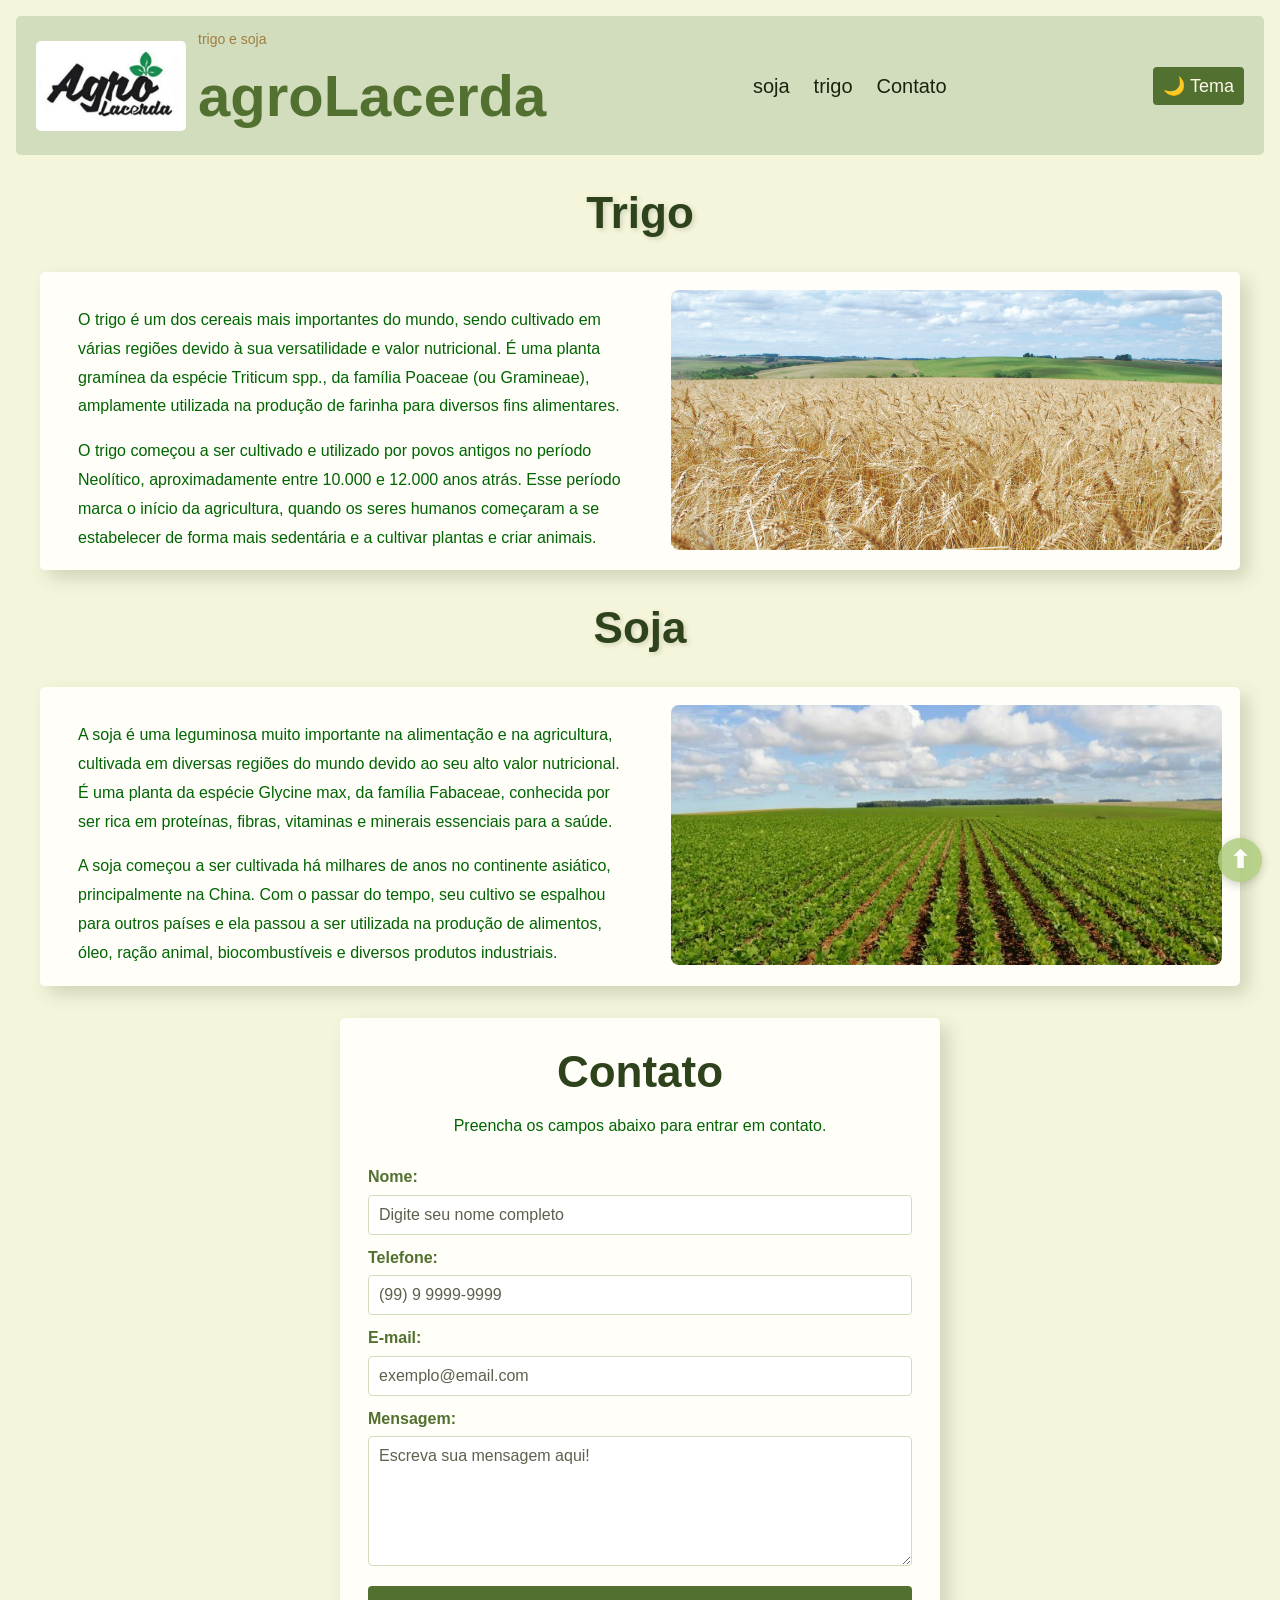
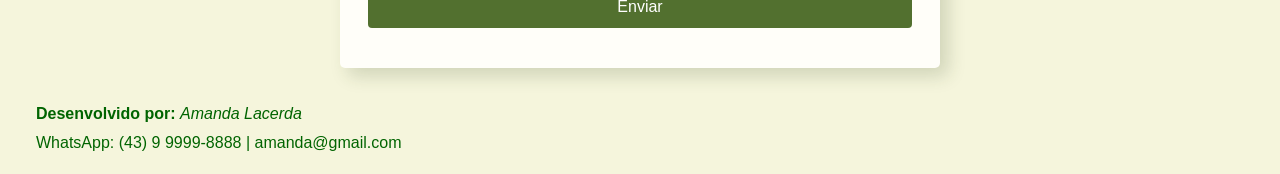
<file: index.html>
<!DOCTYPE html>
<html lang="pt-BR">

<head>
    <meta charset="UTF-8">
    <meta name="viewport" content="width=device-width, initial-scale=1.0">
    <title>agroLacerda</title>

    <link rel="stylesheet" href="style.css">
</head>

<body id="inicio">

    <header class="cabecalho">

        <div class="cabecalho-marca">

            <img src="img/agro.jpeg"
                alt="Logo agroLacerda"
                class="cabecalho-imagem">

            <div>
                <p class="cabecalho-subtitulo">trigo e soja</p>
                <h1 class="cabecalho-titulo">agroLacerda</h1>
            </div>

        </div>

        <nav>
            <ul class="cabecalho-lista">

                <li class="cabecalho-lista-item">
                    <a href="#soja">soja</a>
                </li>

                <li class="cabecalho-lista-item">
                    <a href="#trigo">trigo</a>
                </li>

                <li class="cabecalho-lista-item">
                    <a href="#contato">Contato</a>
                </li>

            </ul>
        </nav>

        <button class="botao-tema" id="botao-tema" type="button">
            🌙 Tema
        </button>

    </header>


    <main>

        <!-- TRIGO -->

        <section class="descricao" id="trigo">
            <h2>Trigo</h2>
        </section>

        <section class="secao">

            <div class="texto">

                <p>
                    O trigo é um dos cereais mais importantes do mundo,
                    sendo cultivado em várias regiões devido à sua
                    versatilidade e valor nutricional. É uma planta
                    gramínea da espécie Triticum spp., da família
                    Poaceae (ou Gramineae), amplamente utilizada na
                    produção de farinha para diversos fins alimentares.
                </p>

                <p>
                    O trigo começou a ser cultivado e utilizado por povos
                    antigos no período Neolítico, aproximadamente entre
                    10.000 e 12.000 anos atrás. Esse período marca o
                    início da agricultura, quando os seres humanos
                    começaram a se estabelecer de forma mais sedentária
                    e a cultivar plantas e criar animais.
                </p>

            </div>

            <div class="imagem">

                <img src="img/trigo-.jpg"
                    alt="Plantação de trigo">

            </div>

        </section>


        <!-- SOJA -->

        <section class="descricao" id="soja">
            <h2>Soja</h2>
        </section>

        <section class="secao">

            <div class="texto">

                <p>
                    A soja é uma leguminosa muito importante na alimentação
                    e na agricultura, cultivada em diversas regiões do mundo
                    devido ao seu alto valor nutricional. É uma planta da
                    espécie Glycine max, da família Fabaceae, conhecida por
                    ser rica em proteínas, fibras, vitaminas e minerais
                    essenciais para a saúde.
                </p>

                <p>
                    A soja começou a ser cultivada há milhares de anos no
                    continente asiático, principalmente na China. Com o
                    passar do tempo, seu cultivo se espalhou para outros
                    países e ela passou a ser utilizada na produção de
                    alimentos, óleo, ração animal, biocombustíveis e
                    diversos produtos industriais.
                </p>

            </div>

            <div class="imagem">

                <img src="img/soja-.jpg" 
                
                    alt="Plantação de soja">

            </div>

        </section>


        <!-- FORMULÁRIO -->

        <section class="fale-conosco" id="contato">

            <h2>Contato</h2>

            <p>
                Preencha os campos abaixo para entrar em contato.
            </p>

            <form
                id="formulario-contato"
                action="https://formsubmit.co/ajax/vladismara@gmail.com"
                method="post">

                <input
                    type="hidden"
                    name="_subject"
                    value="Nova mensagem do site Trigo e Soja">

                <input
                    type="hidden"
                    name="_template"
                    value="table">


                <label for="nome">Nome:</label>

                <input
                    type="text"
                    id="nome"
                    name="Nome"
                    placeholder="Digite seu nome completo"
                    required>


                <label for="telefone">Telefone:</label>

                <input
                    type="tel"
                    id="telefone"
                    name="Telefone"
                    placeholder="(99) 9 9999-9999"
                    maxlength="16"
                    required>


                <label for="email">E-mail:</label>

                <input
                    type="email"
                    id="email"
                    name="email"
                    placeholder="exemplo@email.com"
                    required>


                <label for="mensagem">Mensagem:</label>

                <textarea
                    id="mensagem"
                    name="Mensagem"
                    rows="6"
                    placeholder="Escreva sua mensagem aqui!"
                    required></textarea>


                <button type="submit">
                    Enviar
                </button>

            </form>

            <p
                id="resposta-formulario"
                class="aviso-formulario"
                aria-live="polite">
            </p>

        </section>

    </main>


    <footer id="fim">

        <div class="texto">

            <p>
                <strong>Desenvolvido por:</strong>
                <em>Amanda Lacerda</em>
                <br>
                WhatsApp: (43) 9 9999-8888 |
                amanda@gmail.com
            </p>

        </div>

    </footer>


    <a
        href="#inicio"
        class="voltar"
        aria-label="Voltar ao início">
        ⬆
    </a>


    <script src="script.js"></script>

</body>

</html>
</file>
<file: style.css>
/* =====================================================
   TEMA CLARO
   ===================================================== */

* {
    margin: 0;
    padding: 0;
    box-sizing: border-box;
}

body {
    font-family: Arial, sans-serif;
    line-height: 1.6;
    background-color: beige;
    color: darkgreen;
    padding: clamp(6px, 2vw, 16px);
}


/* =====================================================
   CABEÇALHO
   ===================================================== */

.cabecalho {
    background-color: #d2ddbe;
    color: darkgreen;

    display: flex;
    justify-content: space-between;
    align-items: center;

    gap: 20px;
    padding: 12px 20px;

    border-radius: 5px;
}

.cabecalho-marca {
    display: flex;
    align-items: center;
    gap: 12px;
}

.cabecalho-imagem {
    width: 150px;
    height: 90px;

    object-fit: cover;

    border-radius: 5px;
}

.cabecalho-subtitulo {
    font-size: 14px;
    color: #9f7f40;
}

.cabecalho-titulo {
    color: #52702f;
    font-size: clamp(34px, 5vw, 58px);
}

.cabecalho-lista {
    list-style: none;

    display: flex;
    flex-wrap: wrap;
    justify-content: center;

    gap: 8px;
}

.cabecalho-lista-item {
    display: block;
}

.cabecalho a {
    color: #19240f;

    font-family: Calibri, sans-serif;
    font-size: 20px;

    text-decoration: none;

    display: flex;
    align-items: center;
    justify-content: center;

    gap: 6px;
    padding: 6px 8px;

    border-radius: 4px;
}

.cabecalho a:hover {
    background-color: #ebf1e0;
    color: #2e431c;
}


/* =====================================================
   BOTÃO TEMA
   ===================================================== */

.botao-tema {
    border: none;
    border-radius: 4px;

    padding: 8px 10px;

    color: #fcf8ec;
    background-color: #52702f;

    font-family: Calibri, sans-serif;
    font-size: 18px;

    cursor: pointer;
}

.botao-tema:hover {
    background-color: #2e431c;
}


/* =====================================================
   DESCRIÇÃO
   ===================================================== */

.descricao {
    text-align: center;

    margin: 2em 0;

    text-shadow: 2px 2px 5px #2e431c2e;
}

.descricao h2,
.fale-conosco h2 {
    font-size: clamp(28px, 4vw, 44px);
    line-height: 1.2;

    color: #2e431c;
}


/* =====================================================
   SEÇÕES
   ===================================================== */

.secao {
    max-width: 1200px;

    margin: 0 auto 2em;
    padding: 18px;

    display: flex;
    gap: 22px;

    background-color: #fffef9;

    border-radius: 5px;

    box-shadow: 8px 8px 18px #2e431c2e;
}

.texto {
    flex: 1;

    align-self: center;

    padding: 0 20px;

    max-width: 70ch;
}

.texto h2 {
    margin-bottom: 1em;
    text-align: center;
}

.texto p {
    line-height: 1.8;

    margin-top: 1em;

    text-align: left;
}


/* =====================================================
   IMAGENS
   ===================================================== */

.imagem {
    flex: 1;

    text-align: center;

    display: grid;
    gap: 10px;
}

.imagem img {
    width: 100%;
    height: 260px;

    object-fit: cover;

    border-radius: 8px;
}


/* =====================================================
   CONTATO
   ===================================================== */

.fale-conosco {
    max-width: 600px;

    margin: 0 auto 2em;

    padding: clamp(18px, 4vw, 28px);

    background-color: #fffef9;

    border-radius: 5px;

    box-shadow: 8px 8px 18px #2e431c2e;
}

.fale-conosco h2,
.fale-conosco > p {
    margin-bottom: 15px;
    text-align: center;
}

.fale-conosco form {
    display: flex;
    flex-direction: column;
}

.fale-conosco label {
    margin-top: 10px;
    margin-bottom: 5px;

    color: #52702f;

    font-weight: bold;
}

.fale-conosco input,
.fale-conosco textarea {
    padding: 10px;

    border: 1px solid #d2ddbe;
    border-radius: 4px;

    font-family: Arial, sans-serif;
    font-size: 16px;
}

.fale-conosco input::placeholder,
.fale-conosco textarea::placeholder {
    color: #5c614c;
}

.fale-conosco textarea {
    resize: vertical;
}

.fale-conosco input:focus,
.fale-conosco textarea:focus {
    outline: 2px solid #c5973e;
}

.fale-conosco button {
    margin-top: 20px;

    padding: 12px;

    border: none;
    border-radius: 4px;

    color: #ffffff;
    background-color: #52702f;

    font-size: 16px;

    cursor: pointer;
}

.fale-conosco button:hover {
    background-color: #2e431c;
}

.fale-conosco button:disabled {
    background-color: #808080;
    cursor: wait;
}

.fale-conosco .aviso-formulario {
    margin-top: 12px;
    margin-bottom: 0;

    color: #5c614c;

    font-size: 13px;
}

.fale-conosco .sucesso {
    color: #236730;
    font-weight: bold;
}

.fale-conosco .erro {
    color: #912e23;
    font-weight: bold;
}


/* =====================================================
   BOTÃO VOLTAR
   ===================================================== */

.voltar {
    position: fixed;

    right: 18px;
    bottom: 18px;

    z-index: 10;

    display: flex;
    justify-content: center;
    align-items: center;

    width: 44px;
    height: 44px;

    color: #ffffff;
    background-color: #aecc7e;

    border-radius: 50%;

    text-decoration: none;

    font-weight: bold;
    font-size: 24px;

    line-height: 1;

    opacity: 0.85;

    box-shadow: 0 3px 9px #2e431c47;
}

.voltar:hover {
    background-color: #2e431c;
    opacity: 1;
}


/* =====================================================
   TEMA ESCURO
   ===================================================== */

body.tema-escuro {
    background-color: #1c2218;
    color: #e8efda;
}

body.tema-escuro .cabecalho {
    background-color: #304127;
    color: #e8efda;
}

body.tema-escuro .cabecalho a {
    color: #ffffff;
}

body.tema-escuro .cabecalho-subtitulo {
    color: #deb25b;
}

body.tema-escuro .cabecalho-titulo,
body.tema-escuro .fale-conosco label {
    color: #aecc7e;
}

body.tema-escuro .cabecalho a:hover {
    background-color: #405231;
    color: #e8efda;
}

body.tema-escuro .botao-tema,
body.tema-escuro .fale-conosco button,
body.tema-escuro .voltar {
    color: #ffffff;
    background-color: #aecc7e;
}

body.tema-escuro .botao-tema:hover,
body.tema-escuro .fale-conosco button:hover,
body.tema-escuro .voltar:hover {
    background-color: #e8efda;
    color: #1c2218;
}

body.tema-escuro .descricao h2,
body.tema-escuro .fale-conosco h2,
body.tema-escuro footer {
    color: #e8efda;
}

body.tema-escuro .secao,
body.tema-escuro .fale-conosco {
    background-color: #262f22;

    box-shadow: 8px 8px 18px #00000059;
}

body.tema-escuro .fale-conosco input,
body.tema-escuro .fale-conosco textarea {
    border: 1px solid #304127;

    background-color: #ffffff;
    color: #1c2218;
}

body.tema-escuro .fale-conosco input::placeholder,
body.tema-escuro .fale-conosco textarea::placeholder {
    color: #5c614c;
}

body.tema-escuro .fale-conosco .aviso-formulario {
    color: #cbd4be;
}

body.tema-escuro .fale-conosco input:focus,
body.tema-escuro .fale-conosco textarea:focus {
    outline: 2px solid #deb25b;
}

body.tema-escuro .fale-conosco .sucesso {
    color: #8fd397;
}

body.tema-escuro .fale-conosco .erro {
    color: #e88474;
}

body.tema-escuro footer {
    background-color: #304127;
}

body.tema-escuro .fale-conosco button:disabled {
    background-color: #696f64;
    color: #ffffff;
}

body.tema-escuro .descricao {
    text-shadow: 2px 2px 5px #00000059;
}

body.tema-escuro .voltar {
    box-shadow: 0 3px 9px #00000073;
}


/* =====================================================
   CELULARES E TABLETS
   ===================================================== */

@media (max-width: 800px) {

    body {
        padding: 6px;
        font-size: 14px;
    }

    .secao {
        flex-direction: column;
        padding: 14px;
    }

    .texto,
    .imagem {
        padding: 6px;
    }

    .texto {
        max-width: 100%;
    }

    .texto p {
        text-align: left;
        line-height: 1.7;
    }

    .cabecalho {
        flex-direction: column;

        text-align: center;

        padding: 14px;
    }

    .cabecalho-marca {
        flex-direction: column;

        width: min(520px, 100%);
    }

    .cabecalho-subtitulo {
        width: 100%;
        text-align: left;
    }

    .cabecalho-imagem {
        width: min(280px, 80vw);
        height: 150px;

        margin-bottom: 10px;
    }

    .cabecalho-lista {
        width: 100%;
        gap: 6px;
    }

    .cabecalho a {
        font-size: 17px;
        background-color: #ebf1e0;
    }

    .botao-tema {
        width: 100%;
        max-width: 280px;

        font-size: 17px;
    }

    footer .texto {
        max-width: 100%;
        text-align: center;
    }

    footer .texto p {
        text-align: center;
    }

    .imagem img {
        height: 220px;
    }
}
</file>
